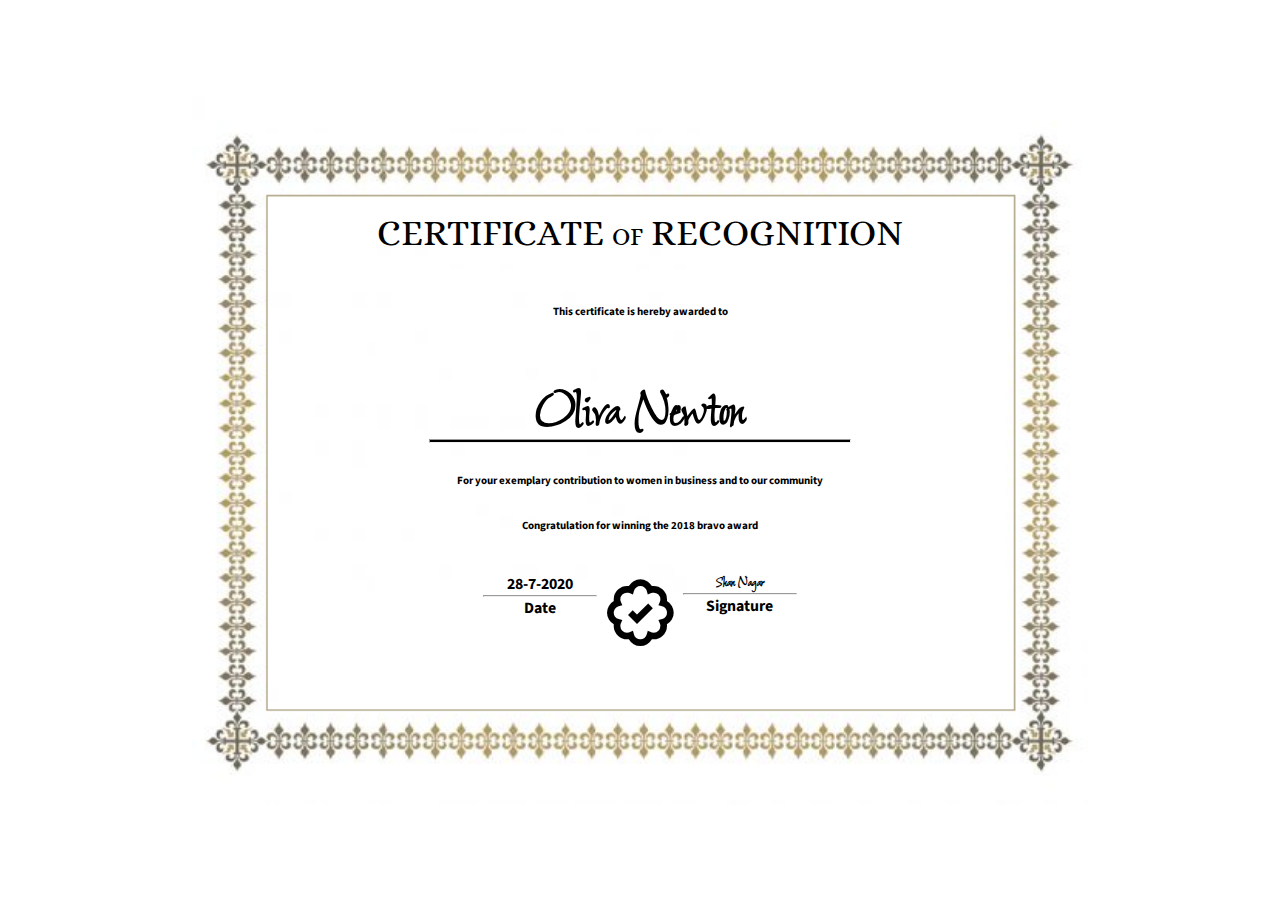
<file: index.html>
<!DOCTYPE html>
<html lang="en">

<head>
  <meta charset="UTF-8">
  <meta http-equiv="X-UA-Compatible" content="IE=edge">
  <meta name="viewport" content="width=device-width, initial-scale=1.0">
  <link rel="stylesheet" href="/css/style.css">
  <link href='https://unpkg.com/boxicons@2.0.9/css/boxicons.min.css' rel='stylesheet'>
  <title>certificate one</title>
</head>

<body>
  <div class="container">
    <div class="content">

      <div>
        <h1>CERTIFICATE <span>OF</span> RECOGNITION</h1>
      </div>
      <div>
        <h5>This certificate is hereby awarded to </h5>
      </div>
      <div>
        <h3>Oliva Newton</h3>
      </div>
      <hr class="hr">
      <div>
        <h2>For your exemplary contribution to women in business and to our community</h2>
        <h2>Congratulation for winning the 2018 bravo award</h2>
      </div>
      <div class="section-container">
        <div class="date">
          <h6>28-7-2020</h6>
          <hr class="section-hr">
          <h6>Date</h6>
        </div>
        <i class='bx bx-badge-check '></i>
        <div class="sign">
          <h6 class="sign">Shan Nagar</h6>
          <hr class="section-hr">
          <h6>Signature</h6>
        </div>
      </div>
      </div>
    </div>
  </div>
</body>

</html>
</file>
<file: css/style.css>
@import url('https://fonts.googleapis.com/css2?family=Alice&family=Cabin+Sketch&family=Dancing+Script&family=Monoton&family=Shalimar&family=Source+Sans+Pro&display=swap');

*{
     margin: 0;
     padding: 0;
 }

 /* container */
 .container{
     height: 100vh;
     width: 70%;
     background-image: url(/image/certificate.png);
     background-size: contain;
     background-position:center;
     background-repeat: no-repeat;
     display: flex;
     justify-content: center;
     margin: 0 auto;
 }
 
.content{
     width: 70%;
     height: 72vh;
     display: flex;
    justify-content: center;
    align-items: center;
    flex-direction: column;
    margin-top: 5.5rem;
 } 

 /* headings */
 span{
     font-size: 1.563rem;
 }

 h1{
    font-family: 'Alice', serif;
    font-size: 2.313rem;
    font-weight: 400;
    margin-top: 2.5rem;
}

h5{
    
    font-family: 'Source Sans Pro', sans-serif;  
    font-size: 0.688rem;
    margin-top: 3.125rem;
}
h3{
    font-family: 'Shalimar', cursive; 
    font-size: 3.75rem;
    margin-top: 3.57rem;

}
h6{
    font-size: 0.988rem;
       font-family: 'Source Sans Pro', sans-serif;  
}
.hr{
    background-color:black;
    width: 26.25rem;
    margin-top: -0.625rem;
    height: 0.075rem;
}
h2{
     font-family: 'Source Sans Pro', sans-serif;  
    font-size: 0.688rem;
    margin-top: 1.875rem;
    display: flex;
    justify-content: center;

}

.sign{
    font-family: 'Shalimar', cursive; 
}
.section-hr{
   width: 7rem;
}
.section-container{
    margin-top: 2.5rem;
    display: flex;
    width: 50%;
    justify-content: space-between;
}
.section-container i{
    font-size: 5rem;
}

.sign, .date{
    display: flex;
    flex-direction: column;
    align-items: center;
}
</file>
